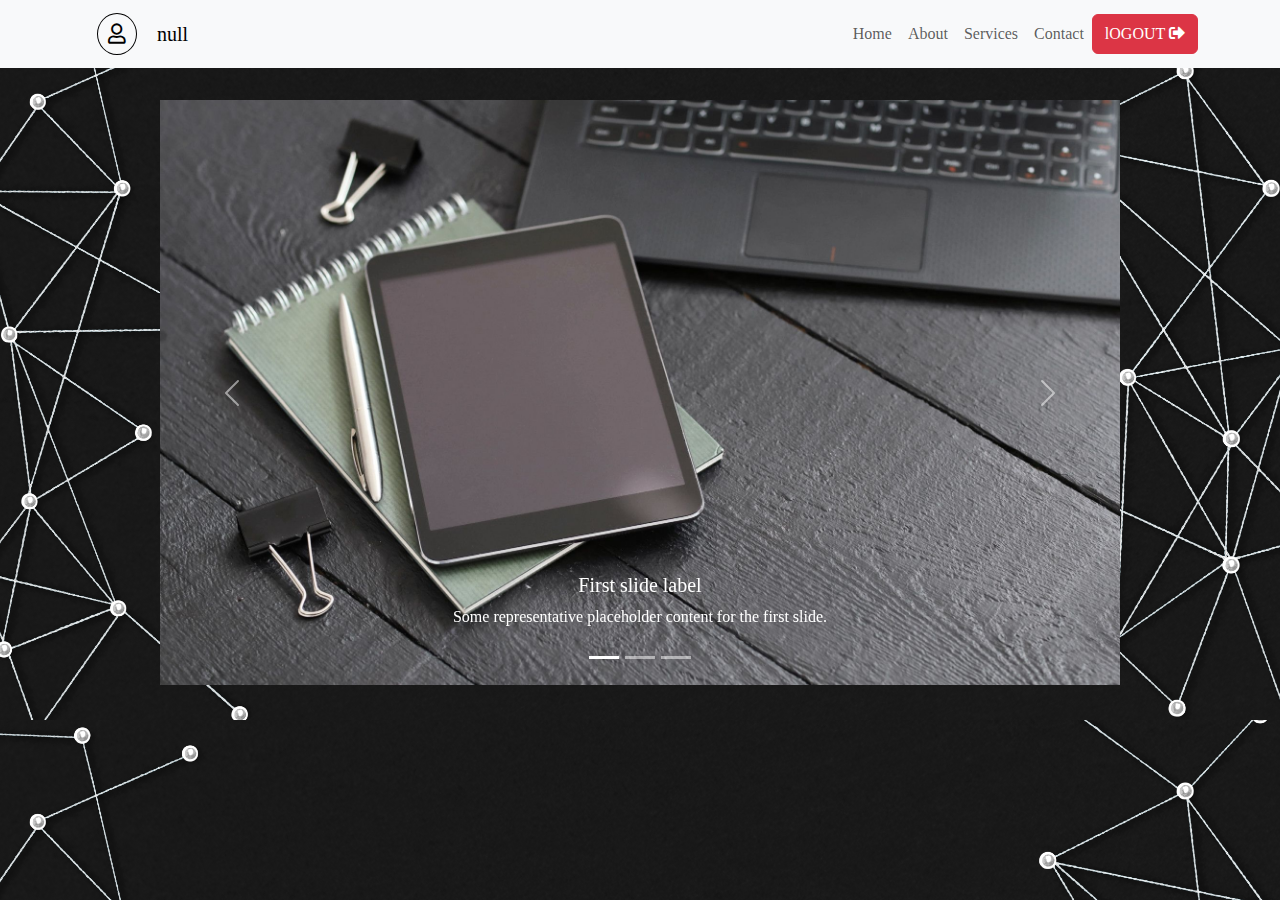
<file: Home.html>
<!DOCTYPE html>
<html lang="en">
  <head>
    <meta charset="UTF-8" />
    <meta name="viewport" content="width=device-width, initial-scale=1.0" />
    <meta name="viewport" content="width=device-width, initial-scale=1.0" />
    <link rel="preconnect" href="https://fonts.googleapis.com" />
    <link rel="preconnect" href="https://fonts.gstatic.com" crossorigin />
    <link
      href="https://fonts.googleapis.com/css2?family=Caveat:wght@600&family=El+Messiri:wght@500&display=swap"
      rel="stylesheet"
    />
    <link rel="stylesheet" href="css/bootstrap.min.css" />
    <link rel="stylesheet" href="css/all.css" />
    <link rel="stylesheet" href="css/style.css" />
    <script src="js/popper.min.js"></script>
    <script src="js/bootstrap.min.js"></script>

    <title>Document</title>
  </head>
  <body>
    <nav class="navbar navbar-expand-lg navbar-light bg-light fixed-top">
      <div class="container">
        <a class="navbar-brand" href="#"> <i class="fa-regular fa-user"></i> 
        <script>
          document.write(localStorage.getItem("name"))
        </script></a>
        <button class="navbar-toggler" type="button" data-bs-toggle="collapse" data-bs-target="#navbarResponsive" aria-controls="navbarResponsive" aria-expanded="false" aria-label="Toggle navigation">
          <span class="navbar-toggler-icon"></span>
        </button>
        <div class="collapse navbar-collapse" id="navbarResponsive">
          <ul class="navbar-nav ms-auto">
            <li class="nav-item active">
              <a class="nav-link" href="#">Home</a>
            </li>
            <li class="nav-item">
              <a class="nav-link" href="#">About</a>
            </li>
            <li class="nav-item">
              <a class="nav-link" href="#">Services</a>
            </li>
            <li class="nav-item">
              <a class="nav-link" href="#">Contact</a>
            </li>
          <button class="btn btn-danger " onclick="logOut()">lOGOUT <i class="fa-solid fa-right-from-bracket"></i></button>

          </ul>
        </div>
      </div>
    </nav>
    
    <header class="w-75 m-auto">
    
      <div id="carouselExampleCaptions" class="carousel slide" data-bs-ride="carousel">
        <div class="carousel-indicators ">
          <button type="button" data-bs-target="#carouselExampleCaptions" data-bs-slide-to="0" class="active" aria-current="true" aria-label="Slide 1"></button>
          <button type="button" data-bs-target="#carouselExampleCaptions" data-bs-slide-to="1" aria-label="Slide 2"></button>
          <button type="button" data-bs-target="#carouselExampleCaptions" data-bs-slide-to="2" aria-label="Slide 3"></button>
        </div>
        <div class="carousel-inner">
          <div class="carousel-item active" style="background-image: url('/img/wepik-export-20231208150135H1YZ.jpeg')">
            <div class="carousel-caption">
              <h5>First slide label</h5>
              <p>Some representative placeholder content for the first slide.</p>
            </div>
          </div>
          <div class="carousel-item" style="background-image: url('/img/gadgets-office-supplies.jpg')">
            <div class="carousel-caption">
              <h5>Second slide label</h5>
              <p>Some representative placeholder content for the second slide.</p>
            </div>
          </div>
          <div class="carousel-item" style="background-image: url('/img/gadgets-office-supplies\ \(1\).jpg')">
            <div class="carousel-caption">
              <h5>Third slide label</h5>
              <p>Some representative placeholder content for the third slide.</p>
            </div>
          </div>
        </div>
        <button class="carousel-control-prev" type="button" data-bs-target="#carouselExampleCaptions" data-bs-slide="prev">
          <span class="carousel-control-prev-icon" aria-hidden="true"></span>
          <span class="visually-hidden">Previous</span>
        </button>
        <button class="carousel-control-next" type="button" data-bs-target="#carouselExampleCaptions" data-bs-slide="next">
          <span class="carousel-control-next-icon" aria-hidden="true"></span>
          <span class="visually-hidden">Next</span>
        </button>
      </div>
    </header>
    
   





    <!-- <div class="container">
      <div class="row">
        <div class="card text-center">
          <h2>welcam home</h2>
          <button class="btn btn-danger w-25 position-absolute" onclick="logOut()">lOGOUT</button>
          <h4>hello</h4>
          <h5> Name:<script>
            document.write(localStorage.getItem("name"))
          </script></h5>
        </div>
      </div>
    </div> -->
    <script src="js/sciript.js"></script>
  
  </body>
</html>
</file>
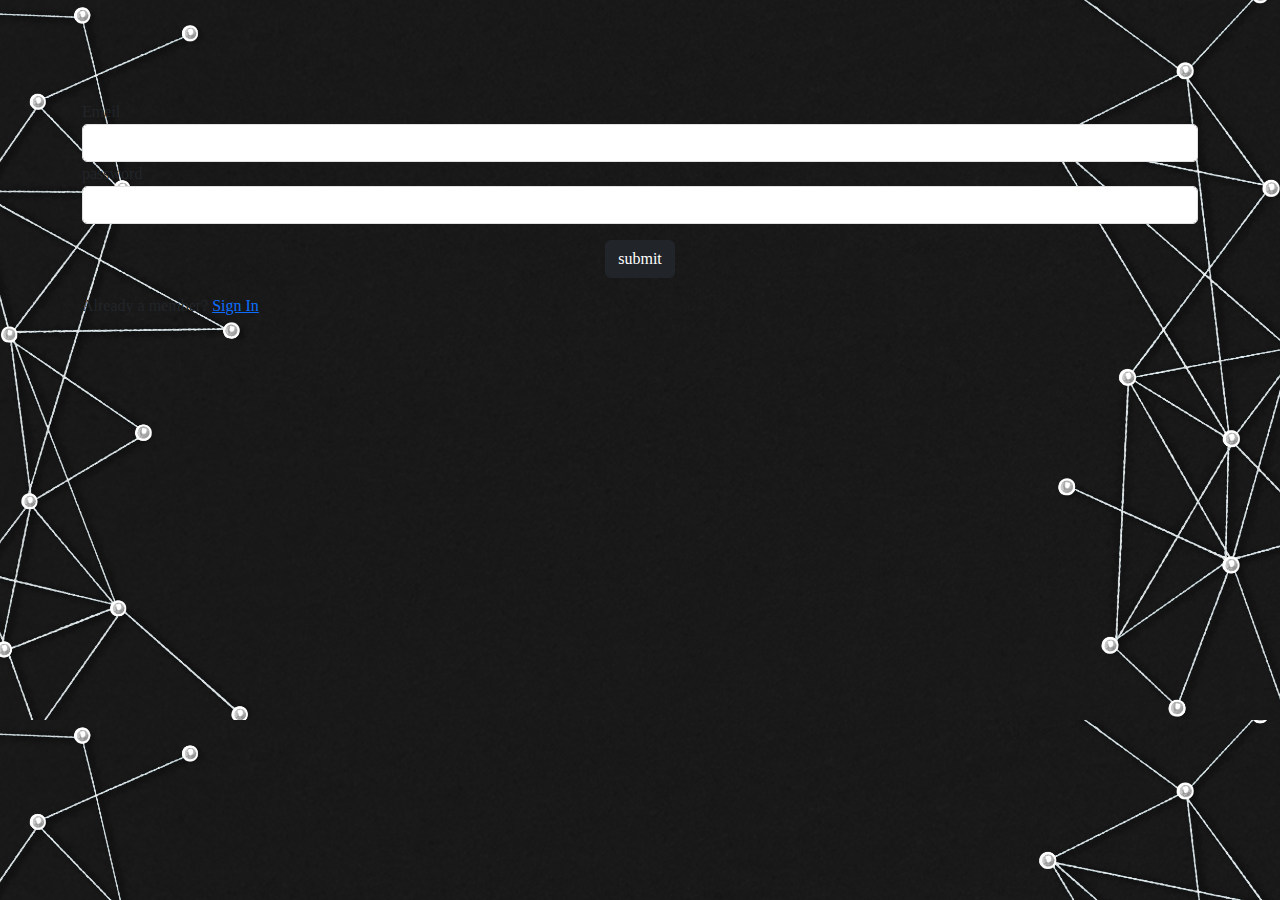
<file: login.html>
<!DOCTYPE html>
<html lang="en">
<head>
  <meta charset="UTF-8">
  <meta name="viewport" content="width=device-width, initial-scale=1.0">
  <link rel="stylesheet" href="css/bootstrap.min.css" />
  <link rel="stylesheet" href="css/all.css" />
  <link rel="stylesheet" href="css/style.css" />

  <script src="js/popper.min.js"></script>
  <script src="js/bootstrap.min.js"></script>

  <title>Document</title>
</head>
<body>
  <div class="container">
    <div class="row">
        
        <form action="#" " >
        
            <div class="form-group">
                <label for="email">Emeil</label>
                <input  class="form-control" type="email" name="email" id="email">
            </div>
            <div class="form-group">
                <label for="password">password</label>
                <input  class="form-control" type="password" name="password" id="password">
            </div>
            <div class="text-center m-3">
                <button type="button" onclick="saveDataLogin()" class="btn btn-dark "  id="saveBtn" >submit </button>
            </div>
            <div class="">
            
              <p>Already a member? <a href="/index.html">Sign In</a></p>
            </div>
        </form>
    </div>
</div>

<script src="js/sciript.js"></script>

</body>
</html>
</file>
<file: css/style.css>
* {
    padding       : 0;
    margin        : 0;
    box-sizing    : border-box;
    font-family: 'Caveat', cursive;
    font-family: 'El Messiri', sans-serif;
    font-family: 'Kalnia', serif;
}


body{
background-image: url(/img/abstract-geometric-computer-wallpaper-white-border-connecting-dots-digital-technology-vector-design.jpg);
background-size: cover;
        margin-top:100px;
      }

    
    /* ===== LOGIN PAGE ===== */
    .login-box {
      -webkit-box-shadow: 0 10px 20px 0 rgba(0, 0, 0, 0.1);
              box-shadow: 0 10px 20px 0 rgba(0, 0, 0, 0.1);
      border-radius: 10px;
      margin-top: 150px;
    }
    
    @media (min-width: 992px) {
      .login-box {
        margin: 40px 0;
      }
    }
    
    .login-box .form-wrap {
      padding: 30px 25px;
      border-radius: 10px;
      -webkit-box-shadow: 0 10px 20px 0 rgba(0, 0, 0, 0.1);
              box-shadow: 0 10px 20px 0 rgba(0, 0, 0, 0.1);
              background-color: #ffffff;
              
  /* background-image: url(/img/abstract-technology-frame-background-connecting-dots-digital-network-design.jpg);
  background-size: cover;
    */

    }
    .login-box .form-wrap i{
        font-size: 80px;

  
      }
      #btn{
        font-size: 25px;
      }
      .socials i{
        font-size: 20px;
        margin: 0 10px;
        border: 1px solid black;
        padding: 5px;
               transition: all 0.5s 0.2s;
  
      }
      .socials i:hover{
        font-size: 25px;
        background-color: black;
        color: white;
      }
    
    

    @media (min-width: 768px) {
      .login-box .form-wrap {
        padding: 45px;
      }
    }
    
    @media (min-width: 992px) {
      .login-box .form-wrap {
        margin-top: -40px;
        margin-bottom: -40px;
        padding: 60px;
      }
    }
    
    .login-box .socials a {
      -webkit-box-shadow: 0 3px 2px 0 rgba(0, 0, 0, 0.12);
              box-shadow: 0 3px 2px 0 rgba(0, 0, 0, 0.12);
    }
    
    .login-section {
      position: relative;
      z-index: 0;
    }
    
    .login-section::after {
      position: absolute;
      content: '';
      right: 0;
      left: 0;
      bottom: 0;
      width: 100%;
      height: 100%;
      opacity: 0.15;
      z-index: -1;
      
      background-size: cover;
      background-repeat: no-repeat;
      background-position: top right;
      -webkit-animation-duration: 3s;
              animation-duration: 3s;
      -webkit-animation-direction: alternate;
              animation-direction: alternate;
      -webkit-animation-iteration-count: infinite;
              animation-iteration-count: infinite;
      -webkit-animation-name: pulse;
              animation-name: pulse;
    }
    
    .login-section::before {
      position: absolute;
      content: '';
      opacity: 0.10;
      right: 0;
      left: 0;
      bottom: 0;
      width: 100%;
      height: 100%;
      z-index: -1;
      
      background-size: cover;
      background-position: top right;
      -webkit-animation-duration: 6s;
              animation-duration: 6s;
      -webkit-animation-direction: alternate;
              animation-direction: alternate;
      -webkit-animation-iteration-count: infinite;
              animation-iteration-count: infinite;
      -webkit-animation-name: pulse;
              animation-name: pulse;
    }
    
    .login-section .content {
      padding: 45px;
    }
    
    .form-group .zmdi {
        position: absolute;
        z-index: 1;
        color: #ffffff;
        background-color: rgb(0, 0, 0);
        border-radius: 5px;
        height: 100%;
        width: 45px;
        text-align: center;
        font-size: 30px;
        padding-top: 5px;
    }
    
    .form-group input[type='text'], .form-group input[type='email'], .form-group input[type='password'] {
        padding-left: 60px;
    }
    
    .form-control {
        border: 1px solid #e1e1e1;
        -webkit-box-shadow: none;
        box-shadow: none;
        border-radius: 5px;
        -webkit-transition: all .3s ease;
        transition: all .3s ease;
        background-color: #fff;
        color: #858585;
        font-weight: 400;
        position: relative;
    }
    
    
    
    
    
    
    .login-box .socials a {
        -webkit-box-shadow: 0 3px 2px 0 rgba(0, 0, 0, 0.12);
        box-shadow: 0 3px 2px 0 rgba(0, 0, 0, 0.12);
    }
    .socials a {
        width: 35px;
        height: 35px;
        background-color: #6893e1;
        border-radius: 50%;
        -webkit-box-shadow: 0 3px 2px 0 #516cd9;
        box-shadow: 0 3px 2px 0 #516cd9;
        text-align: center;
        color: #fff;
        padding-top: 10px;
        font-size: 16px;
        margin-right: 10px;
        -webkit-transition: all 0.3s ease;
        transition: all 0.3s ease;
    }



    
    .cta {
        display: flex;
        padding: 2px 25px;
        text-decoration: none;
        font-family: 'Poppins', sans-serif;
        font-size: 25px;
        color: white;
        background: #080808;
        transition: 1s;
        box-shadow: 6px 6px 0 black;
        transform: skewX(-15deg);
        border: none;
        margin: auto;
        text-align: center;
      }
      
      .cta:focus {
        outline: none;
      }
      
      .cta:hover {
        transition: 0.5s;
        box-shadow: 10px 10px 0 #FBC638;
      }
      
      .cta .second {
        transition: 0.5s;
        margin-right: 0px;
      }
      
      .cta:hover  .second {
        transition: 0.5s;
        margin-right: 45px;
      }
      
      .span {
        transform: skewX(15deg)
      }
      
      .second {
        width: 20px;
        margin-left: 30px;
        position: relative;
        top: 12%;
      }
      
      .one {
        transition: 0.4s;
        transform: translateX(-60%);
      }
      
      .two {
        transition: 0.5s;
        transform: translateX(-30%);
      }
      
      .cta:hover .three {
        animation: color_anim 1s infinite 0.2s;
      }
      
      .cta:hover .one {
        transform: translateX(0%);
        animation: color_anim 1s infinite 0.6s;
      }
      
      .cta:hover .two {
        transform: translateX(0%);
        animation: color_anim 1s infinite 0.4s;
      }
      
      @keyframes color_anim {
        0% {
          fill: white;
        }
      
        50% {
          fill: #FBC638;
        }
      
        100% {
          fill: white;
        }
      }



      .navbar-brand i{
        font-size: 20px;
        margin: 0 15px;
        border: 1px solid  ;
        padding: 10px;
        border-radius: 100%;

      }

      .carousel-item {
        height: 65vh;
        min-height: 350px;
        background: no-repeat center center scroll;
        -webkit-background-size: cover;
        -moz-background-size: cover;
        -o-background-size: cover;
        background-size: cover;
      }
</file>
